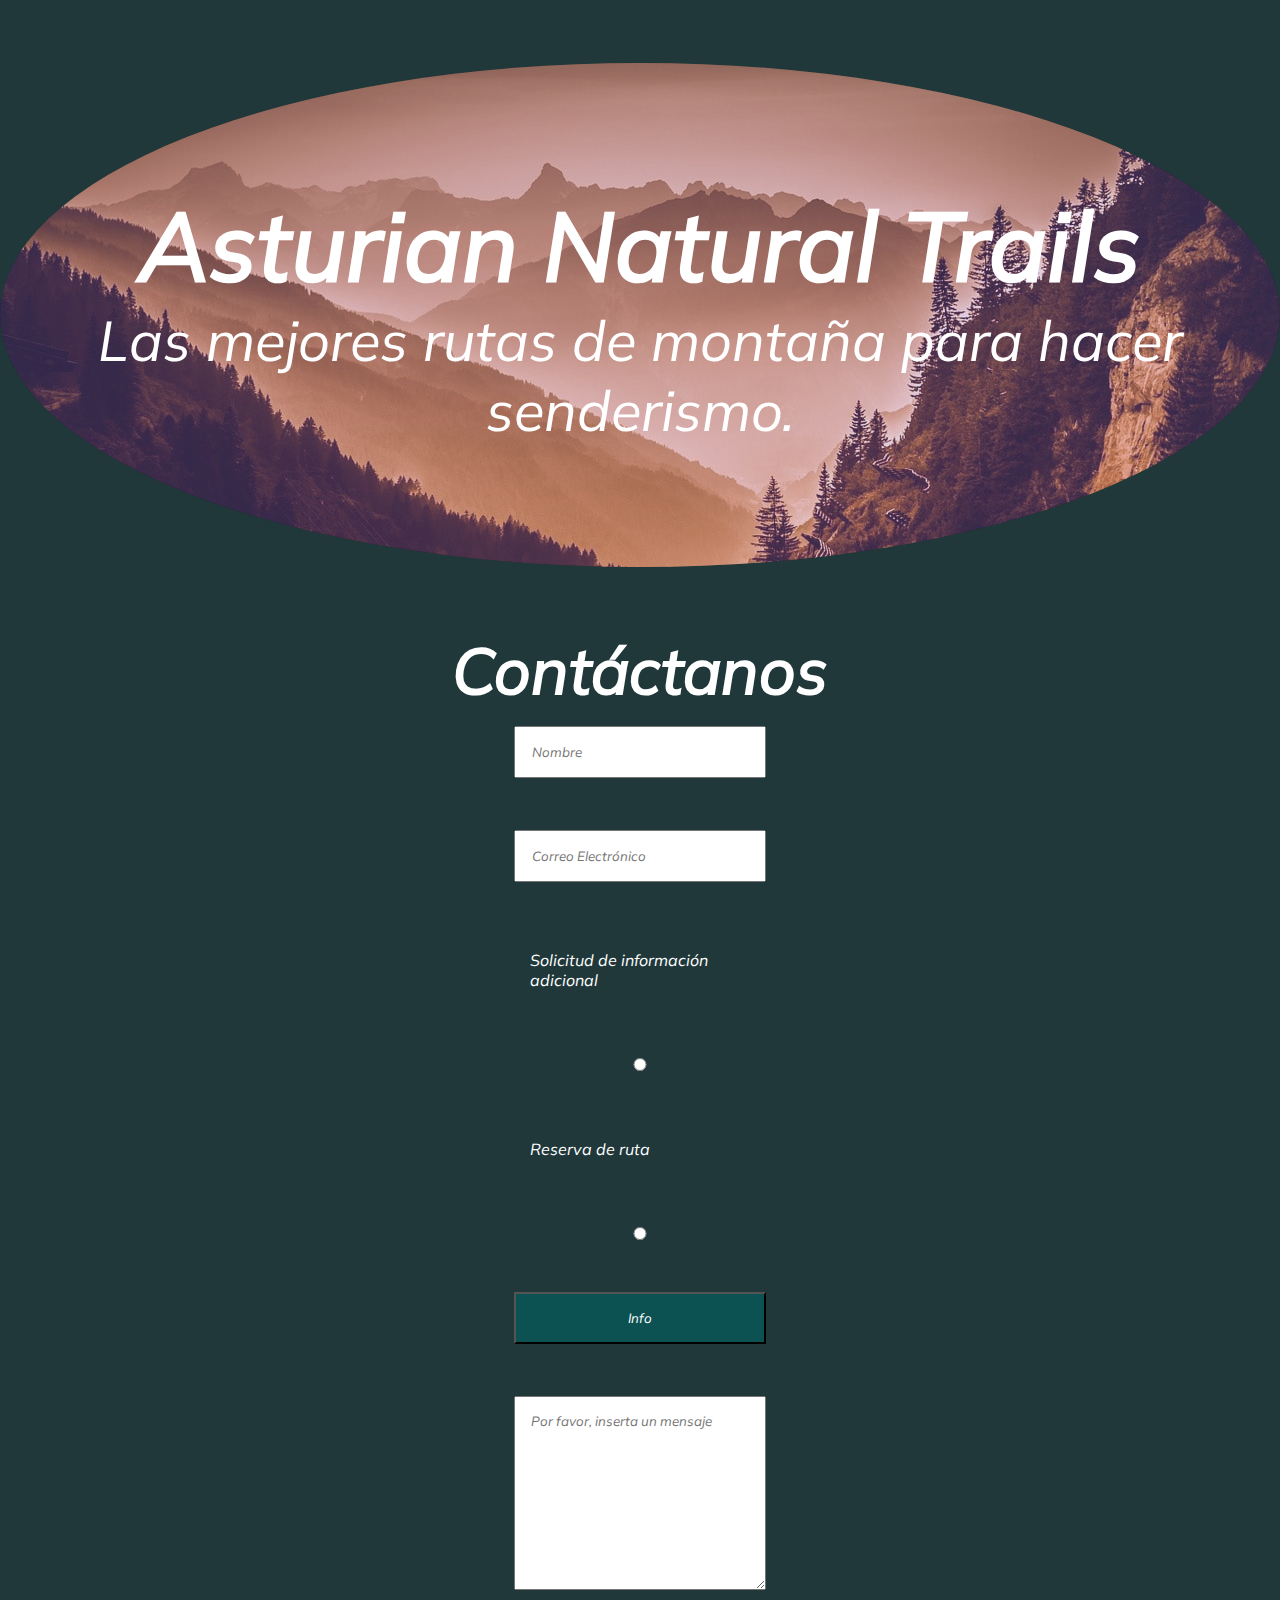
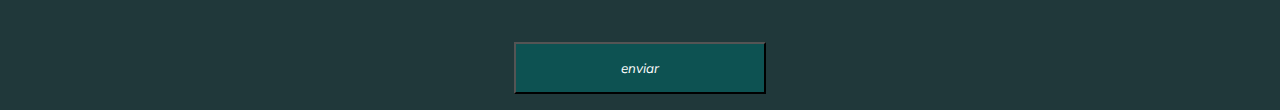
<file: index.html>
<!DOCTYPE html>
<html lang="es">

<head>
    <meta charset="UTF-8">
    <meta name="viewport" content="width=device-width, initial-scale=1.0">
    <title>Document</title>
    <link rel="stylesheet" href="/styles/style.css">
    <link rel="shortcut icon" href="favicon.ico" type="image/x-icon">
</head>

<body>
    <header class="contenedor-hero">
        <section class="body-hero">
            <h1>Asturian Natural Trails</h1>
            <span>Las mejores rutas de montaña para hacer senderismo.</span>
        </section>
    </header>
    <main class="conteiner-form">
        <section id="divform">
            <form action="recibido.html" method="get" id="formulario">
            <h2>Contáctanos</h2>
            <input type="text" name="nombre" id="nombre" placeholder="Nombre">
                <br>
                <input type="email" name="correo" id="correo" placeholder="Correo Electrónico">
                <br>
                <label for="informacion">Solicitud de información adicional</label>
                <br>
                <input type="radio" name="informacion" id="informacion-1" value="¿Tienes alguna duda? Selecciona esta opción para tratar tu consulta con mayor detenimiento.">
                <br>
                <label for="reserva">Reserva de ruta</label>
                <br>
                <input type="radio" name="informacion" id="informacion-2" value="El senderismo en Asturias es una actividad apasionante. Selecciona esta opción y te aportaremos las rutas disponibles, horarios... vía email.">
                <br>
                <input type="button" value="Info" id="info" onclick="mostrarDatos()">
                <br>
                <textarea name="mensaje" id="mensaje" cols="30" rows="10" placeholder="Por favor, inserta un mensaje"></textarea>
                <br>
                <input type="submit" value="enviar" id="enviar">
                <ul class="errores" id="errores"></ul>
            </form>
        </section>
    </main>
    <script src="/scripts/main.js"></script>
</body>

</html>
</file>
<file: styles/style.css>
@font-face {
    font-family: 'Mulish';
    src: url('/assets/fonts/static/Mulish-Italic.ttf') format('truetype');
}


:root {
  --h1-font-size: 6rem;
  --span-font-size: 3.5rem;
  --input-size: 15.75rem;
  --input-padding: 1rem;
  --h1-color: white;
  --span-color: white;
  --button-color: white;
  --h2-font-size: 4rem;
  --label-font-size: 2rem;
  --h2-color: white;
}

body{
    background:  rgb(32, 56, 58);
}

@media screen and (max-width: 1024px) {
    :root {
        --h1-font-size: 2.5rem;
        --span-font-size: 1.75rem;
        --input-size: 7.8rem;
        --h1-color: rgb(255, 255, 255);
        --span-color: white;
        --h2-font-size: 2.5rem;
        --label-font-size:1rem;
        --h2-color: white;
        --input-background-color: gray;
    }
}


*,
::after,
::before {
    margin: 0;
    padding: 0;
    box-sizing: border-box;
    font-family: "Mulish", "Times New Roman", Times, serif;
}

.contenedor-hero {
    background: url(/assets/imgs/Paisaje-de-un-solo-color.jpg) center/cover;
    height: 70vh;
    clip-path: ellipse(50% 40% at 50% 50%);
    position: relative;
    
}
.contenedor-hero::before {
    content: "";
    background: rgb(164, 130, 242);
    position: absolute; 
    height: 100%;
    width: 100%;
    opacity: 0.3;
}
.conteiner-form{
    background-color:  rgb(32, 56, 58);
    width: 100%;
    height: 100%;
    display: flex;
    justify-content: center;
    align-items: center;
    
}
.body-hero {
    position: relative;
    display: flex;
    flex-direction: column;
    justify-content: center;
    align-items: center;
    height: 100%;
    
}
.errores{
    color: red;
    font-size: 1rem;
}
h1 {
    margin: 0;
    color: var(--h1-color);
    font-size: var(--h1-font-size);
}
h2 {
  font-size: var(--h2-font-size);
    color: var(--h2-color);
}
span {
  text-align: center;
  color: var(--span-color);
  font-size: var(--span-font-size);
}

input,textarea, label {
  width: var(--input-size);
  padding: var(--input-padding);
  margin: var(--input-padding);
  border-radius: 0.25rem 0 0 0.25;
  color: var(--h1-color);

}
input[type="button"]{
 background-color: rgb(13, 82, 82);
}
input[type="submit"]{
 background-color: rgb(13, 82, 82);
}
input[type="text"]{
  color: white;
}

form{
    display: flex;
    flex-direction: column;
    justify-content: center;
    align-items: center;
    width: 100%;
}
</file>
